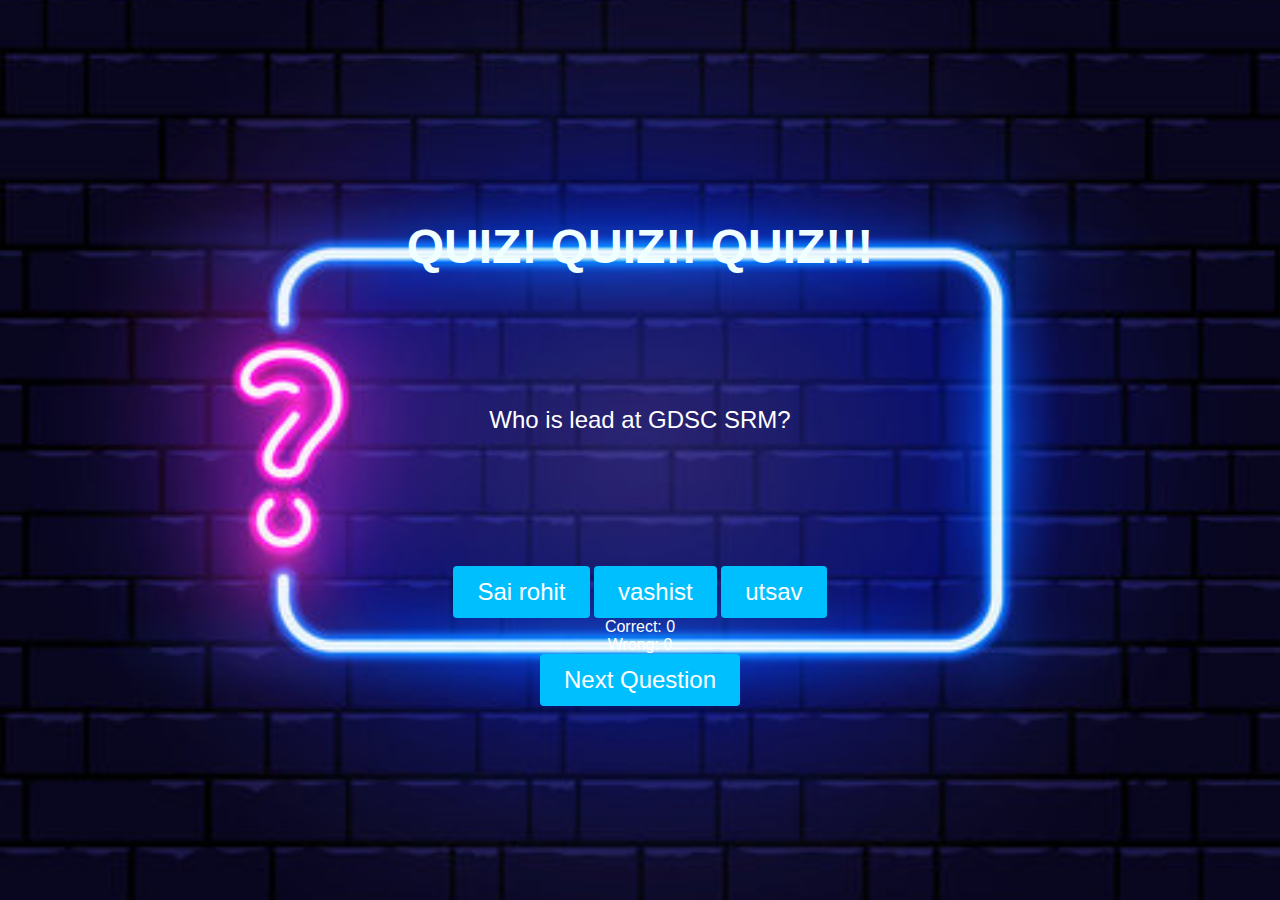
<file: index.html>
<!DOCTYPE html>
<html>
  <head>
    <meta charset="UTF-8">
    <title>Quiz Application</title>
    <link rel="stylesheet" href="style.css">
  </head>
  <body>
    <h1>QUIZ! QUIZ!! QUIZ!!!</h1>
    <p id="question"></p>
    <div>
      <button id="answer1"></button>
      <button id="answer2"></button>
      <button id="answer3"></button>
    </div>
    <p>Correct: <span id="correct">0</span></p>
    <p>Wrong: <span id="wrong">0</span></p>
    <button id="next">Next Question</button>

    <script src="script.js"></script>
  </body>
</html>
</file>
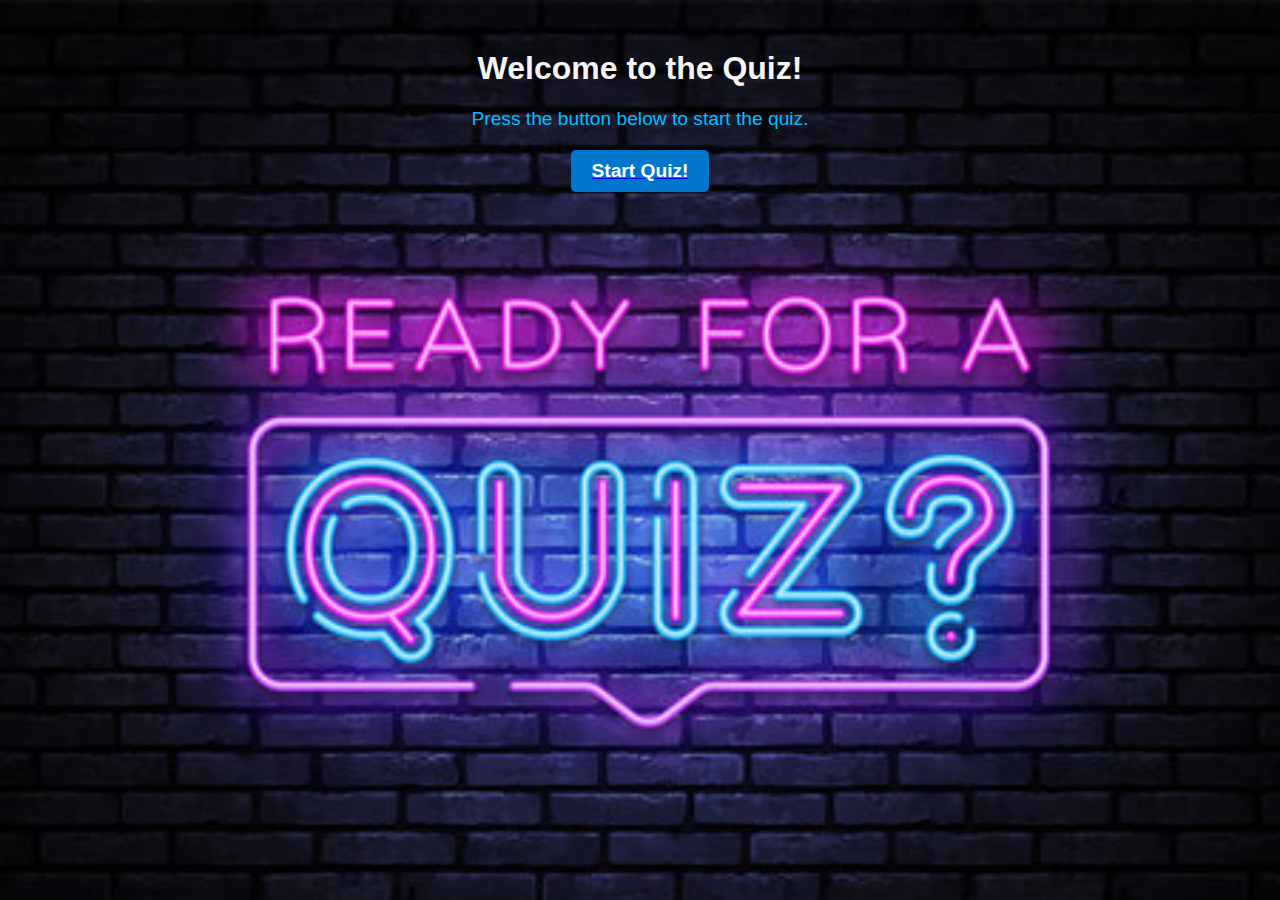
<file: start.html>
<!DOCTYPE html>
<html>
  <head>
    <title>Quiz Start</title>
    <link rel="stylesheet" href="quiz.css">
  </head>
  <body>
    <h1>Welcome to the Quiz!</h1>
    <p>Press the button below to start the quiz.</p>
    <a href="index.html"><button>Start Quiz!</button></a>
  </body>
</html>
</file>
<file: style.css>
*{
    margin: 0;
    padding: 0;
    box-sizing: border-box;
}
body{
    height: 100vh;
    display: flex;
    justify-content: center;
    flex-direction: column;
    align-items: center;
    background: linear-gradient(rgb(47,150,163), rgb(48,62,143));
    font-family: sans-serif;
    color: white;
    background-image: url(quiz.jpg);
  background-size: cover;
  background-position: center;
}
.container {
  max-width: 600px;
  margin: 0 auto;
  text-align: center;
}

h1 {
  font-size: 3em;
  margin-bottom: 2em;
    margin-top: 0.5em;
    color:azure;
}

#question {
  padding: 1.5em;
    font-size: 1.5em;
    border: none;
    margin-bottom: 4em;
    margin-top: 0em;
  
}

input[type=text] {
  padding: 0.5em;
  font-size: 1.5em;
  border: none;
  border-bottom: 2px solid #333;
}

button {
  padding: 0.5em 1em;
  font-size: 1.5em;
  background-color:#00bfff;
  color: #fff;
  border: none;
  border-radius: 4px;
  cursor: pointer;
}
button:hover{
    background-color:deeppink;
}

.options {
    padding: 0.5em 1em;
    cursor: pointer;
    margin-bottom: auto;
    margin-left: auto;
}
</file>
<file: quiz.css>
body {
        background-color: #f0f0f0;
        font-family: Arial, sans-serif;
    background-image: url(ready.jpg);
     background-size: cover
      }
      h1 {
        font-size: 2em;
        color: whitesmoke;
        margin-top: 50px;
        text-align: center;
      }
      p {
        font-size: 1.2em;
        color: #00bfff;
        text-align: center;
      }
      button {
        display: block;
        margin: 0 auto;
        padding: 10px 20px;
        font-size: 1.2em;
        font-weight: bold;
        color: #fff;
        background-color: #0077cc;
        border: none;
        border-radius: 5px;
        cursor: pointer;
      }
      button:hover {
        background-color: #005faa;
      }
</file>
